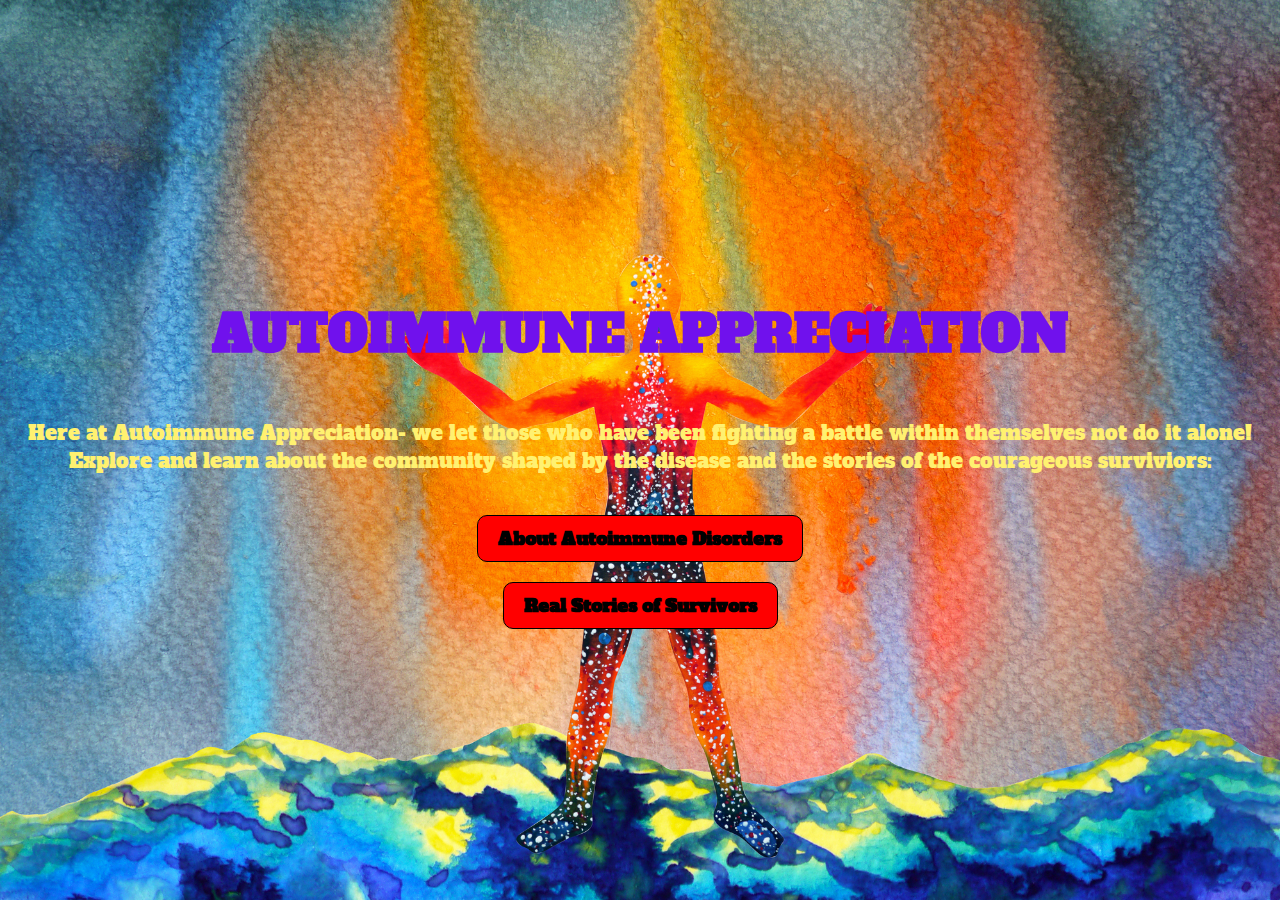
<file: index.html>
<!DOCTYPE html>
<html>
<head>
  <meta charset="utf-8">
  <meta name="viewport" content="width=device-width, initial-scale=1">
  <link rel="stylesheet" href="style.css">
  <title>Autoimmune Appreciation!</title>
</head>
<body>
    <header id="showtime">
    <h1>AUTOIMMUNE APPRECIATION</h1>
    <p>Here at Autoimmune Appreciation- we let those who have been fighting a battle within themselves not do it alone! Explore and learn about the community shaped by the disease and the stories of the courageous surviviors: </p>
    <a href="page02.html" class="button">About Autoimmune Disorders</a>
    <a href="page03.html" class= "button">Real Stories of Survivors</a>
</body>
</html>
<!-- This page utilizes a header id to incoperate an entire photo in the frame, a paragraph that explains what the website follows and two buttoms that go to the next two pages. -->
</file>
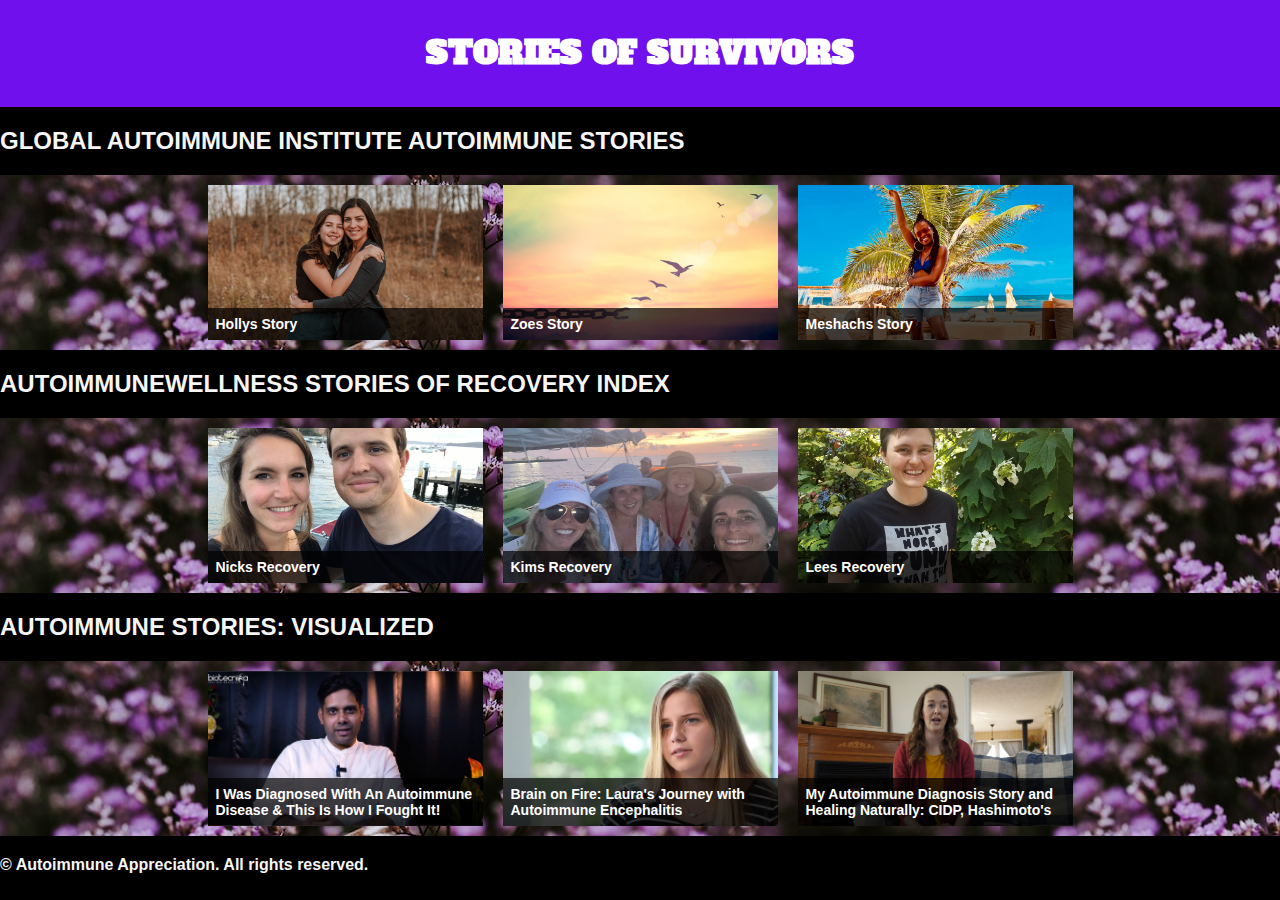
<file: page03.html>
<!DOCTYPE html>
<html>
<head>
	<meta charset="utf-8">
	<meta name="viewport" content="width=device-width, initial-scale=1">
	<link rel="stylesheet" href="style.css">
	<title>Stories of Survivors</title>
</head>
<body>
<header>
    <h1>STORIES OF SURVIVORS</h1>
  </header>
  <main>
    <a href="https://www.autoimmuneinstitute.org/articles/autoimmunestories/"><h2>GLOBAL AUTOIMMUNE INSTITUTE AUTOIMMUNE STORIES</h2>
    <div class="pic">
      <div class="thumbnail">
        <a href="https://www.autoimmuneinstitute.org/articles/autoimmunestories/hollys-story/"><img src="hollysstory.png" alt="Hollys Story">
        <div class="title">Hollys Story</div>
      </div>
      <div class="thumbnail">
        <a href="https://www.autoimmuneinstitute.org/articles/autoimmunestories/zoes-story-embracing-your-new-normal/"><img src="zoesstory.png" alt="Zoes Story">
        <div class="title">Zoes Story</div>
      </div>
      <div class="thumbnail">
        <a href="https://www.autoimmuneinstitute.org/articles/autoimmunestories/meshachs-story-believing-in-yourself-and-turning-burdens-into-blessings/"><img src="meshach.png".png alt="Meshach">
        <div class="title">Meshachs Story</div>
      </div>
    </div>
    
    <a href="https://autoimmunewellness.com/stories-recovery-index/"><h2>AUTOIMMUNEWELLNESS STORIES OF RECOVERY INDEX</h2>
    
    <div class="pic">
      <div class="thumbnail">
        <a href="https://autoimmunewellness.com/aip-stories-of-recovery-nicks-recovery-from-reactive-arthritis/"><img src="nick.jpg" alt="Nicks Story">
        <div class="title">Nicks Recovery</div>
      </div>
      <div class="thumbnail">
        <a href="https://autoimmunewellness.com/stories-of-recovery/"><img src="kim.jpg" alt="KIms Story">
        <div class="title">Kims Recovery</div>
      </div>
      <div class="thumbnail">
        <a href="https://autoimmunewellness.com/lees-aip-recovery-from-lichen-sclerosus-endometriosis-and-arthritis/"><img src="lee.jpg" alt="Lees Story">
        <div class="title">Lees Recovery</div>
      </div>
    </div>
    <a href="https://www.youtube.com/results?search_query=autoimmune+disease"><h2>AUTOIMMUNE STORIES: VISUALIZED </h2>
    <div class="pic">
      <div class="thumbnail">
        <a href="https://www.youtube.com/watch?v=C4tY4LEcJ5M"><img src="bio.png" alt="I Was Diagnosed With An Autoimmune Disease & This Is How I Fought It!">
        <div class="title">I Was Diagnosed With An Autoimmune Disease & This Is How I Fought It!</div>
      </div>
      <div class="thumbnail">
        <a href="https://www.youtube.com/watch?v=w41SWAXS-Bk"><img src="laura.png" alt="Brain on Fire: Laura's Journey with Autoimmune Encephalitis">
        <div class="title">Brain on Fire: Laura's Journey with Autoimmune Encephalitis</div>
      </div>
      <div class="thumbnail">
        <a href="https://www.youtube.com/watch?v=mJbUcJHbDmQ"><img src="feast.png" alt="My Autoimmune Diagnosis Story and Healing Naturally: CIDP, Hashimoto's">
        <div class="title">My Autoimmune Diagnosis Story and Healing Naturally: CIDP, Hashimoto's</div>
      </div>
    </div>
  </main>
  <footer>
    <p>&copy; Autoimmune Appreciation. All rights reserved.</p>
  </footer>
  </body>
  </html>
<!--This code also uses header and footer for CSS style, div classes for the creation of images and embedding links into the images as well as the words. It creates words on top of the thumbnails. The background color also only effects the grid. -->
</file>
<file: style.css>
@import url('https://fonts.googleapis.com/css2?family=Alfa+Slab+One&family=Bebas+Neue&family=Roboto:wght@500&display=swap');

body {
      font-family: Arial, sans-serif;
      margin: 0;
      padding: 0;
      background-color: #000;
      color: #fff;
    }

#showtime{
  background-image:url('autoimmuneopen.jpg');
  background-size:cover;
  background-position:center;
  height:100vh;
  display:flex;
  flex-direction:column;
  justify-content:center;
  align-items:center;
  text-align:center;
  padding:0 20px;
  font-family: 'Alfa Slab One', cursive;
  color: #7011ed;
}

#showtime h1{
  font-size:50px;
  line-height:1.2;
}

#showtime p{
  font-size:20px;
  color:#fff170;
}

#showtime .button{
  font-size:18px;
  background: red;
  text-decoration:none;
  color:#000000;
  border:#000000 1px solid;
  padding:10px 20px;
  border-radius:10px;
  margin-top:20px;
}

#showtime .button:hover{
  background:#926239;
  color:#fff;
}
 
header {
      background-color: #7011ed;
      padding: 10px;
      text-align: center;
      font-family: 'Alfa Slab One', cursive;
    }
.header h1 {
      margin: 0;
      font-size: 28px;
      text-transform: uppercase;
      color: #fff;
    }
.header h2{
      margin: 0;
      font-size: 28px;
      text-transform: uppercase;
      color: #fff;
}
.main {
      padding: 20px;
    }
.footer {
      background-color: #7011ed;
      padding: 20px;
      text-align: center;
    }
.pic {
      display: flex;
      flex-wrap: wrap;
      justify-content: center;
      margin-bottom: 20px;
      background-image: url("purplebutter.jpg");
    }
.pic .thumbnail {
      position: relative;
      width: 250px;
      height: 140px;
      margin: 10px;
      overflow: hidden;
      transition: transform 0.3s;
      background-color: #333;
    }
.pic .thumbnail img {
      width: 100%;
      height: 100%;
      object-fit: cover;
    }
.pic .thumbnail:hover {
      transform: scale(1.1);
    }
.pic .title {
      position: absolute;
      bottom: 0;
      left: 0;
      width: 100%;
      background-color: rgba(0, 0, 0, 0.7);
      color: #fff;
      padding: 10px;
      margin: 0;
      font-weight: bold;
    }
.pic .thumbnail {
      width: 275px;
      height: 155px;
    }
.pic .title {
      font-size: 14px;
      padding: 8px;
    }
.row {
  display: flex;
}
.column {
  flex: 33.3%;
  padding: 5px;
}


.mainContainer {
  font-size: 24pt;
  padding-left: 400px;
  padding-right: 100px;
  margin: 0px;
}



.menu {
  background-color:#7011ed ;
  padding: 15px;
  width: 250px;
  left: 0px;
  top: 0px;
  position: fixed;
  height: 100%;
  font-size: 24pt;
  font-family: 'Alfa Slab One', cursive;
}



a, a:visited, a:active {
  text-decoration: none;
  font-weight: bolder;
  color: #f7f5f5;
}

a:active {
  color: black;
}

a:hover {
  background-color: black;
}



.navLink {
  margin: 25px;
}

.callOutHeader {
  background-image: url('art2auto.jpg');
  padding-top: 100px;
  padding-bottom: 100px;
  padding-left: 400px;
  margin-bottom: 100px;
  color: #FFF;
  font-weight: bolder;
  font-size: 48pt;
  background-size: cover;
  background-position: center;
}



.content {
  font-weight: lighter;
}

.subTitle {
  padding-bottom: 20px;
  margin-bottom: 100px;
  border-bottom: 5px solid #A6866A;
  font-family: 'Alfa Slab One', cursive;
}


.logo {
  background-color: #7011ed;
  position: fixed;
  right: 25px;
  top: 25px;
  padding: 15px;
  font-weight: bolder;
}



.twoColumnContainer {
  box-sizing: border-box;
  margin: 0px;
  padding: 0px;
  width: 100%;
  font-family: 'Alfa Slab One', cursive;
}

.oneColumn {
  box-sizing: border-box;
  display: inline-block;
  vertical-align: top;
  margin: 0px;
  padding: 0px;
  width: 49%;
  font-family: 'Alfa Slab One', cursive;
}


.smallContainer {
  box-sizing: border-box;
  background-color: #F2F1DF;
  padding: 10px;
  margin-top: 100px;
  margin-bottom: 100px;
}


.thumbContainer {
  margin-top: 100px;
  margin-bottom: 100px;
  padding: 0px;
  flex: 33.3%;
}

.thumb{
  display: inline-block;
  width: 32%;
  aspect-ratio: 1/1;
  padding: 0px;
  margin: 0px;
  object-fit: cover;
}
.id{
    color: lightsalmon;
}
</file>
